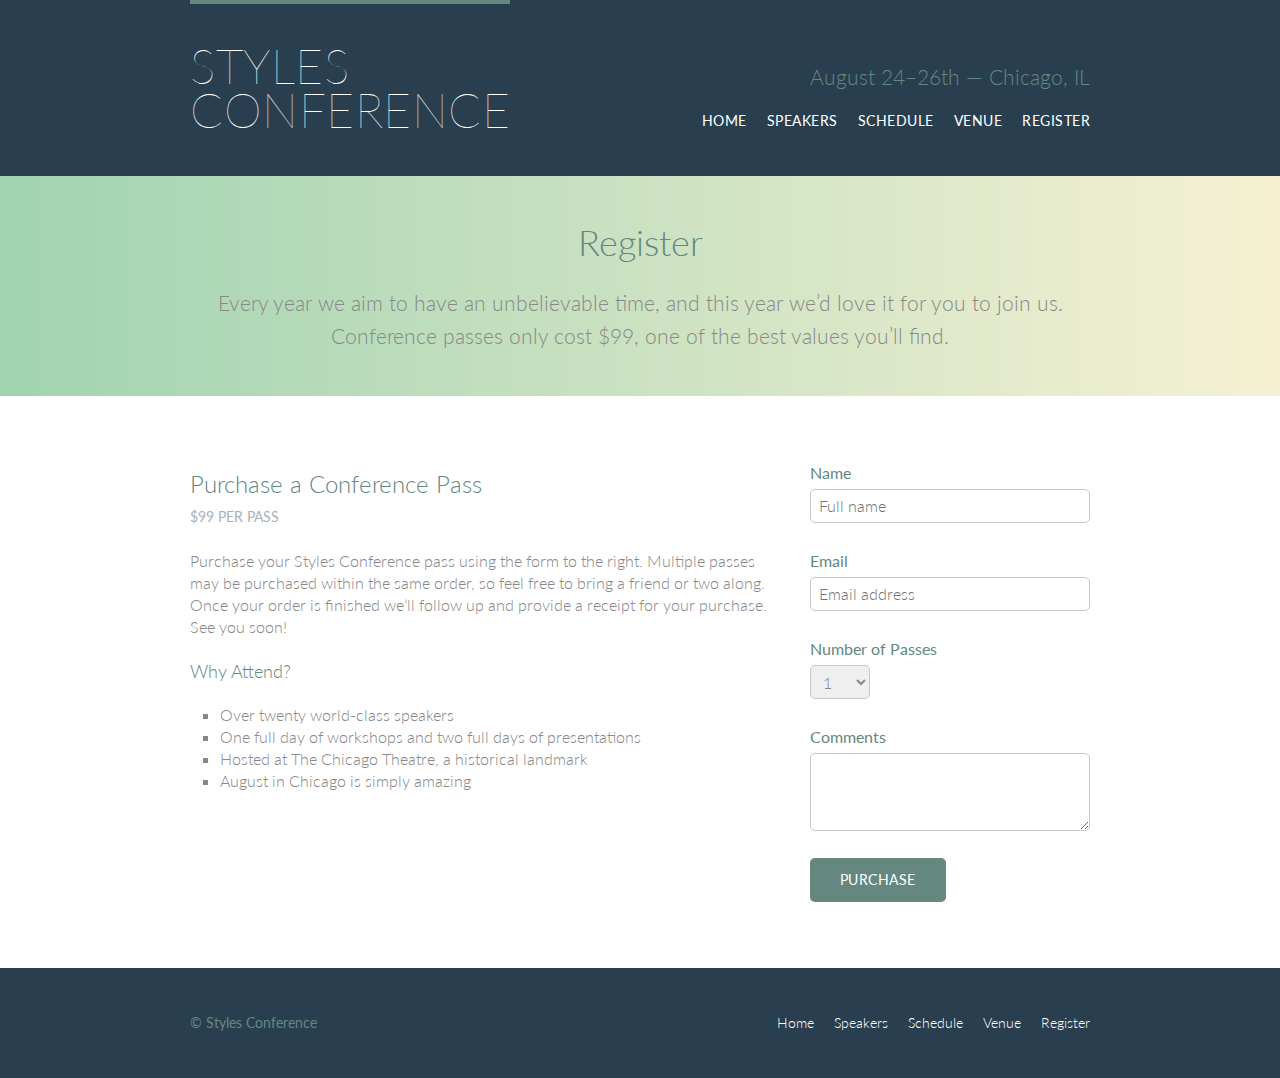
<file: register.html>
<!DOCTYPE html>
<html lang="en">

  <head>
    <meta charset="utf-8">
    <title>Register - Styles Conference</title>
    <link rel="stylesheet" href="assets/stylesheets/main.css">
    <link rel="stylesheet" href="http://fonts.googleapis.com/css?family=Lato:100,300,400">
  </head>

  <body>

    <!-- Header -->

    <header class="primary-header container group">

      <h1 class="logo">
        <a href="index.html">Styles <br> Conference</a>
      </h1>

      <h3 class="tagline">August 24&ndash;26th &mdash; Chicago, IL</h3>

      <nav class="nav primary-nav">
        <ul>
          <li><a href="index.html">Home</a></li><!--
          --><li><a href="speakers.html">Speakers</a></li><!--
          --><li><a href="schedule.html">Schedule</a></li><!--
          --><li><a href="venue.html">Venue</a></li><!--
          --><li><a href="register.html">Register</a></li>
        </ul>
      </nav>

    </header>

    <!-- Lead -->

    <section class="row-alt">
      <div class="lead container">

        <h1>Register</h1>

        <p>Every year we aim to have an unbelievable time, and this year we&#8217;d love it for you to join us. Conference passes only cost $99, one of the best values you&#8217;ll find.</p>

      </div>
    </section>

    <!-- Main content -->

    <section class="row">
      <div class="grid">

        <!-- Details -->

        <section class="col-2-3">

          <h2>Purchase a Conference Pass</h2>
          <h5>$99 per Pass</h5>

          <p>Purchase your Styles Conference pass using the form to the right. Multiple passes may be purchased within the same order, so feel free to bring a friend or two along. Once your order is finished we&#8217;ll follow up and provide a receipt for your purchase. See you soon!</p>

          <h4>Why Attend?</h4>

          <ul class="why-attend">
            <li>Over twenty world-class speakers</li>
            <li>One full day of workshops and two full days of presentations</li>
            <li>Hosted at The Chicago Theatre, a historical landmark</li>
            <li>August in Chicago is simply amazing</li>
          </ul>

        </section><!--

        Registration form

        --><form class="col-1-3" action="#" method="post">

          <fieldset class="register-group">

            <label>
              Name
              <input type="text" name="name" placeholder="Full name" required>
            </label>

            <label>
              Email
              <input type="email" name="email" placeholder="Email address" required>
            </label>

            <label>
              Number of Passes
              <select name="quantity" required>
                <option value="1" selected>1</option>
                <option value="2">2</option>
                <option value="3">3</option>
                <option value="4">4</option>
                <option value="5">5</option>
              </select>
            </label>

            <label>
              Comments
              <textarea name="comments"></textarea>
            </label>

          </fieldset>

          <input class="btn btn-default" type="submit" name="submit" value="Purchase">

        </form>

      </div>
    </section>

    <!-- Footer -->

    <footer class="primary-footer container group">

      <small>&copy; Styles Conference</small>

      <nav class="nav">
        <ul>
          <li><a href="index.html">Home</a></li><!--
          --><li><a href="speakers.html">Speakers</a></li><!--
          --><li><a href="schedule.html">Schedule</a></li><!--
          --><li><a href="venue.html">Venue</a></li><!--
          --><li><a href="register.html">Register</a></li>
        </ul>
      </nav>

    </footer>

  </body>
</html>
</file>
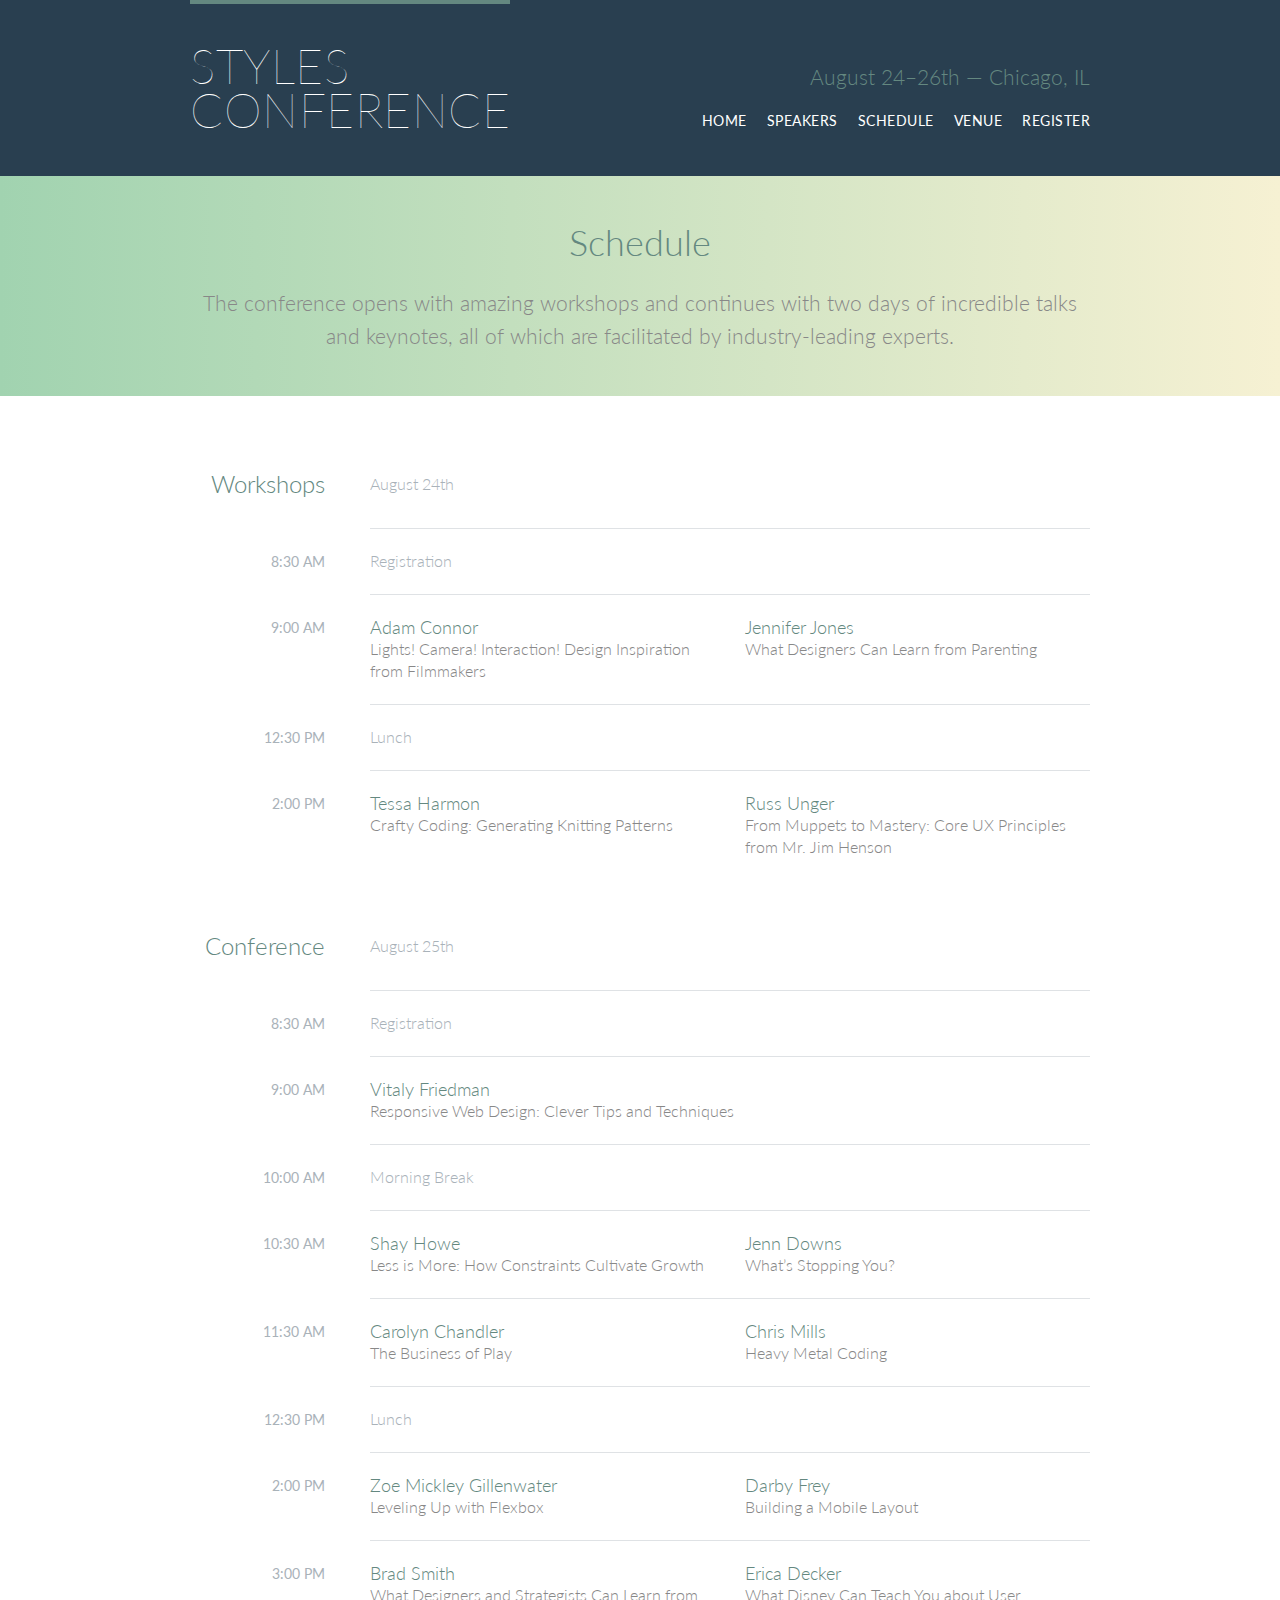
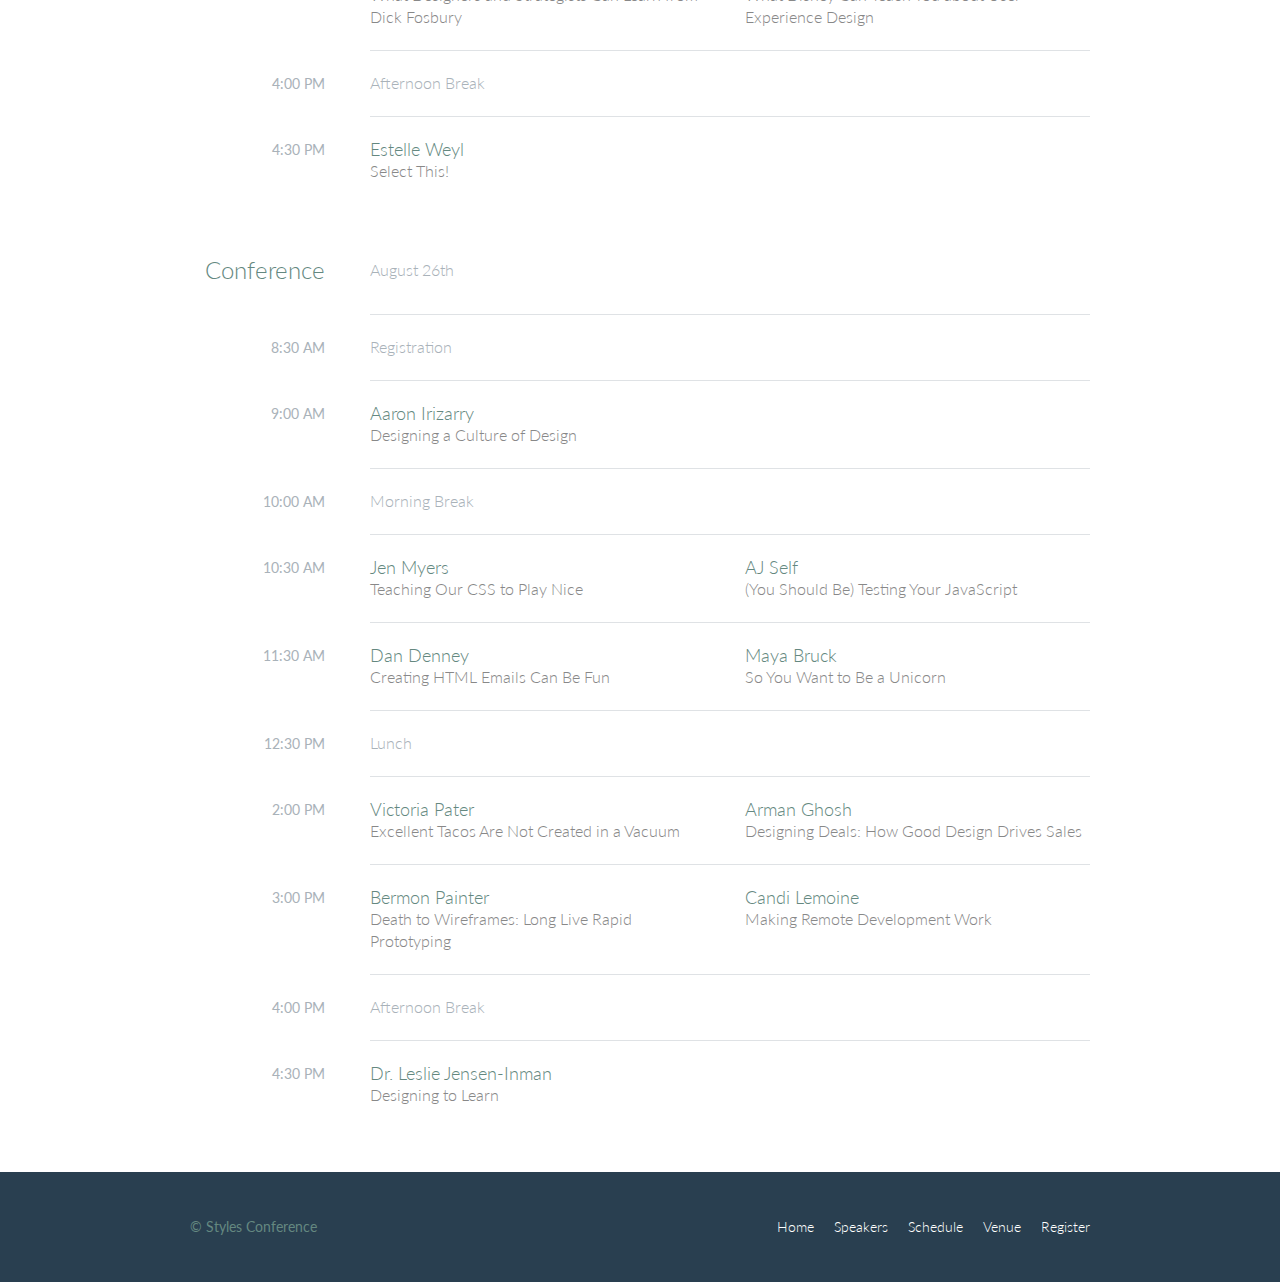
<file: schedule.html>
<!DOCTYPE html>
<html lang="en">

  <head>
    <meta charset="utf-8">
    <title>Schedule - Styles Conference</title>
    <link rel="stylesheet" href="assets/stylesheets/main.css">
    <link rel="stylesheet" href="http://fonts.googleapis.com/css?family=Lato:100,300,400">
  </head>

  <body>

    <!-- Header -->

    <header class="primary-header container group">

      <h1 class="logo">
        <a href="index.html">Styles <br> Conference</a>
      </h1>

      <h3 class="tagline">August 24&ndash;26th &mdash; Chicago, IL</h3>

      <nav class="nav primary-nav">
        <ul>
          <li><a href="index.html">Home</a></li><!--
          --><li><a href="speakers.html">Speakers</a></li><!--
          --><li><a href="schedule.html">Schedule</a></li><!--
          --><li><a href="venue.html">Venue</a></li><!--
          --><li><a href="register.html">Register</a></li>
        </ul>
      </nav>

    </header>

    <!-- Lead -->

    <section class="row-alt">
      <div class="lead container">

        <h1>Schedule</h1>

        <p>The conference opens with amazing workshops and continues with two days of incredible talks and keynotes, all of which are facilitated by industry-leading experts.</p>

      </div>
    </section>

    <!-- Main content -->

    <section class="row">
      <div class="container">

        <!-- Workshops -->

        <table>
          <thead>
            <tr>
              <th scope="row">
                Workshops
              </th>
              <td class="schedule-offset" colspan="2">
                August 24th
              </td>
            </tr>
          </thead>
          <tbody>
            <tr>
              <th scope="row">
                <time datetime="08:30:00">8:30 AM</time>
              </th>
              <td class="schedule-offset" colspan="2">
                Registration
              </td>
            </tr>
            <tr>
              <th scope="row">
                <time datetime="09:00:00">9:00 AM</time>
              </th>
              <td>
                <a href="speakers.html#adam-connor">
                  <h4>Adam Connor</h4>
                  Lights! Camera! Interaction! Design Inspiration from Filmmakers
                </a>
              </td>
              <td>
                <a href="speakers.html#jennifer-jones">
                  <h4>Jennifer Jones</h4>
                  What Designers Can Learn from Parenting
                </a>
              </td>
            </tr>
            <tr>
              <th scope="row">
                <time datetime="12:30:00">12:30 PM</time>
              </th>
              <td class="schedule-offset" colspan="2">
                Lunch
              </td>
            </tr>
            <tr>
              <th scope="row">
                <time datetime="14:00">2:00 PM</time>
              </th>
              <td>
                <a href="speakers.html#tessa-harmon">
                  <h4>Tessa Harmon</h4>
                  Crafty Coding: Generating Knitting Patterns
                </a>
              </td>
              <td>
                <a href="speakers.html#russ-unger">
                  <h4>Russ Unger</h4>
                  From Muppets to Mastery: Core UX Principles from Mr. Jim Henson
                </a>
              </td>
            </tr>
          </tbody>
        </table>

        <!-- Conference -->

        <table>
          <thead>
            <tr>
              <th scope="row">
                Conference
              </th>
              <td class="schedule-offset" colspan="2">
                August 25th
              </td>
            </tr>
          </thead>
          <tbody>
            <tr>
              <th scope="row">
                <time datetime="08:30:00">8:30 AM</time>
              </th>
              <td class="schedule-offset" colspan="2">
                Registration
              </td>
            </tr>
            <tr>
              <th scope="row">
                <time datetime="09:00:00">9:00 AM</time>
              </th>
              <td colspan="2">
                <a href="speakers.html#vitaly-friedman">
                  <h4>Vitaly Friedman</h4>
                  Responsive Web Design: Clever Tips and Techniques
                </a>
              </td>
            </tr>
            <tr>
              <th scope="row">
                <time datetime="10:00:00">10:00 AM</time>
              </th>
              <td class="schedule-offset" colspan="2">
                Morning Break
              </td>
            </tr>
            <tr>
              <th scope="row">
                <time datetime="10:30:00">10:30 AM</time>
              </th>
              <td>
                <a href="speakers.html#shay-howe">
                  <h4>Shay Howe</h4>
                  Less is More: How Constraints Cultivate Growth
                </a>
              </td>
              <td>
                <a href="speakers.html#jenn-downs">
                  <h4>Jenn Downs</h4>
                  What&#8217;s Stopping You?
                </a>
              </td>
            </tr>
            <tr>
              <th scope="row">
                <time datetime="11:30:00">11:30 AM</time>
              </th>
              <td>
                <a href="speakers.html#carolyn-chandler">
                  <h4>Carolyn Chandler</h4>
                  The Business of Play
                </a>
              </td>
              <td>
                <a href="speakers.html#chris-mills">
                  <h4>Chris Mills</h4>
                  Heavy Metal Coding
                </a>
              </td>
            </tr>
            <tr>
              <th scope="row">
                <time datetime="12:30:00">12:30 PM</time>
              </th>
              <td class="schedule-offset" colspan="2">
                Lunch
              </td>
            </tr>
            <tr>
              <th scope="row">
                <time datetime="14:00">2:00 PM</time>
              </th>
              <td>
                <a href="speakers.html#zoe-mickley-gillenwater">
                  <h4>Zoe Mickley Gillenwater</h4>
                  Leveling Up with Flexbox
                </a>
              </td>
              <td>
                <a href="speakers.html#darby-frey">
                  <h4>Darby Frey</h4>
                  Building a Mobile Layout
                </a>
              </td>
            </tr>
            <tr>
              <th scope="row">
                <time datetime="15:00:00">3:00 PM</time>
              </th>
              <td>
                <a href="speakers.html#brad-smith">
                  <h4>Brad Smith</h4>
                  What Designers and Strategists Can Learn from Dick Fosbury
                </a>
              </td>
              <td>
                <a href="speakers.html#erica-decker">
                  <h4>Erica Decker</h4>
                  What Disney Can Teach You about User Experience Design
                </a>
              </td>
            </tr>
            <tr>
              <th scope="row">
                <time datetime="16:00:00">4:00 PM</time>
              </th>
              <td class="schedule-offset" colspan="2">
                Afternoon Break
              </td>
            </tr>
            <tr>
              <th scope="row">
                <time datetime="16:30:00">4:30 PM</time>
              </th>
              <td colspan="2">
                <a href="speakers.html#estelle-weyl">
                  <h4>Estelle Weyl</h4>
                  Select This!
                </a>
              </td>
            </tr>
          </tbody>
        </table>

        <!-- Conference -->

        <table>
          <thead>
            <tr>
              <th scope="row">
                Conference
              </th>
              <td class="schedule-offset" colspan="2">
                August 26th
              </td>
            </tr>
          </thead>
          <tbody>
            <tr>
              <th scope="row">
                <time datetime="08:30:00">8:30 AM</time>
              </th>
              <td class="schedule-offset" colspan="2">
                Registration
              </td>
            </tr>
            <tr>
              <th scope="row">
                <time datetime="09:00:00">9:00 AM</time>
              </th>
              <td colspan="2">
                <a href="speakers.html#aaron-irizarry">
                  <h4>Aaron Irizarry</h4>
                  Designing a Culture of Design
                </a>
              </td>
            </tr>
            <tr>
              <th scope="row">
                <time datetime="10:00:00">10:00 AM</time>
              </th>
              <td class="schedule-offset" colspan="2">
                Morning Break
              </td>
            </tr>
            <tr>
              <th scope="row">
                <time datetime="10:30:00">10:30 AM</time>
              </th>
              <td>
                <a href="speakers.html#jen-myers">
                  <h4>Jen Myers</h4>
                  Teaching Our CSS to Play Nice
                </a>
              </td>
              <td>
                <a href="speakers.html#aj-self">
                  <h4>AJ Self</h4>
                  (You Should Be) Testing Your JavaScript
                </a>
              </td>
            </tr>
            <tr>
              <th scope="row">
                <time datetime="11:30:00">11:30 AM</time>
              </th>
              <td>
                <a href="speakers.html#dan-denney">
                  <h4>Dan Denney</h4>
                  Creating HTML Emails Can Be Fun
                </a>
              </td>
              <td>
                <a href="speakers.html#maya-bruck">
                  <h4>Maya Bruck</h4>
                  So You Want to Be a Unicorn
                </a>
              </td>
            </tr>
            <tr>
              <th scope="row">
                <time datetime="12:30:00">12:30 PM</time>
              </th>
              <td class="schedule-offset" colspan="2">
                Lunch
              </td>
            </tr>
            <tr>
              <th scope="row">
                <time datetime="14:00">2:00 PM</time>
              </th>
              <td>
                <a href="speakers.html#victoria-pater">
                  <h4>Victoria Pater</h4>
                  Excellent Tacos Are Not Created in a Vacuum
                </a>
              </td>
              <td>
                <a href="speakers.html#arman-ghosh">
                  <h4>Arman Ghosh</h4>
                  Designing Deals: How Good Design Drives Sales
                </a>
              </td>
            </tr>
            <tr>
              <th scope="row">
                <time datetime="15:00:00">3:00 PM</time>
              </th>
              <td>
                <a href="speakers.html#bermon-painter">
                  <h4>Bermon Painter</h4>
                  Death to Wireframes: Long Live Rapid Prototyping
                </a>
              </td>
              <td>
                <a href="speakers.html#candi-lemoine">
                  <h4>Candi Lemoine</h4>
                  Making Remote Development Work
                </a>
              </td>
            </tr>
            <tr>
              <th scope="row">
                <time datetime="16:00:00">4:00 PM</time>
              </th>
              <td class="schedule-offset" colspan="2">
                Afternoon Break
              </td>
            </tr>
            <tr>
              <th scope="row">
                <time datetime="16:30:00">4:30 PM</time>
              </th>
              <td colspan="2">
                <a href="speakers.html#leslie-jensen-inman">
                  <h4>Dr. Leslie Jensen-Inman</h4>
                  Designing to Learn
                </a>
              </td>
            </tr>
          </tbody>
        </table>

      </div>
    </section>

    <!-- Footer -->

    <footer class="primary-footer container group">

      <small>&copy; Styles Conference</small>

      <nav class="nav">
        <ul>
          <li><a href="index.html">Home</a></li><!--
          --><li><a href="speakers.html">Speakers</a></li><!--
          --><li><a href="schedule.html">Schedule</a></li><!--
          --><li><a href="venue.html">Venue</a></li><!--
          --><li><a href="register.html">Register</a></li>
        </ul>
      </nav>

    </footer>

  </body>
</html>
</file>
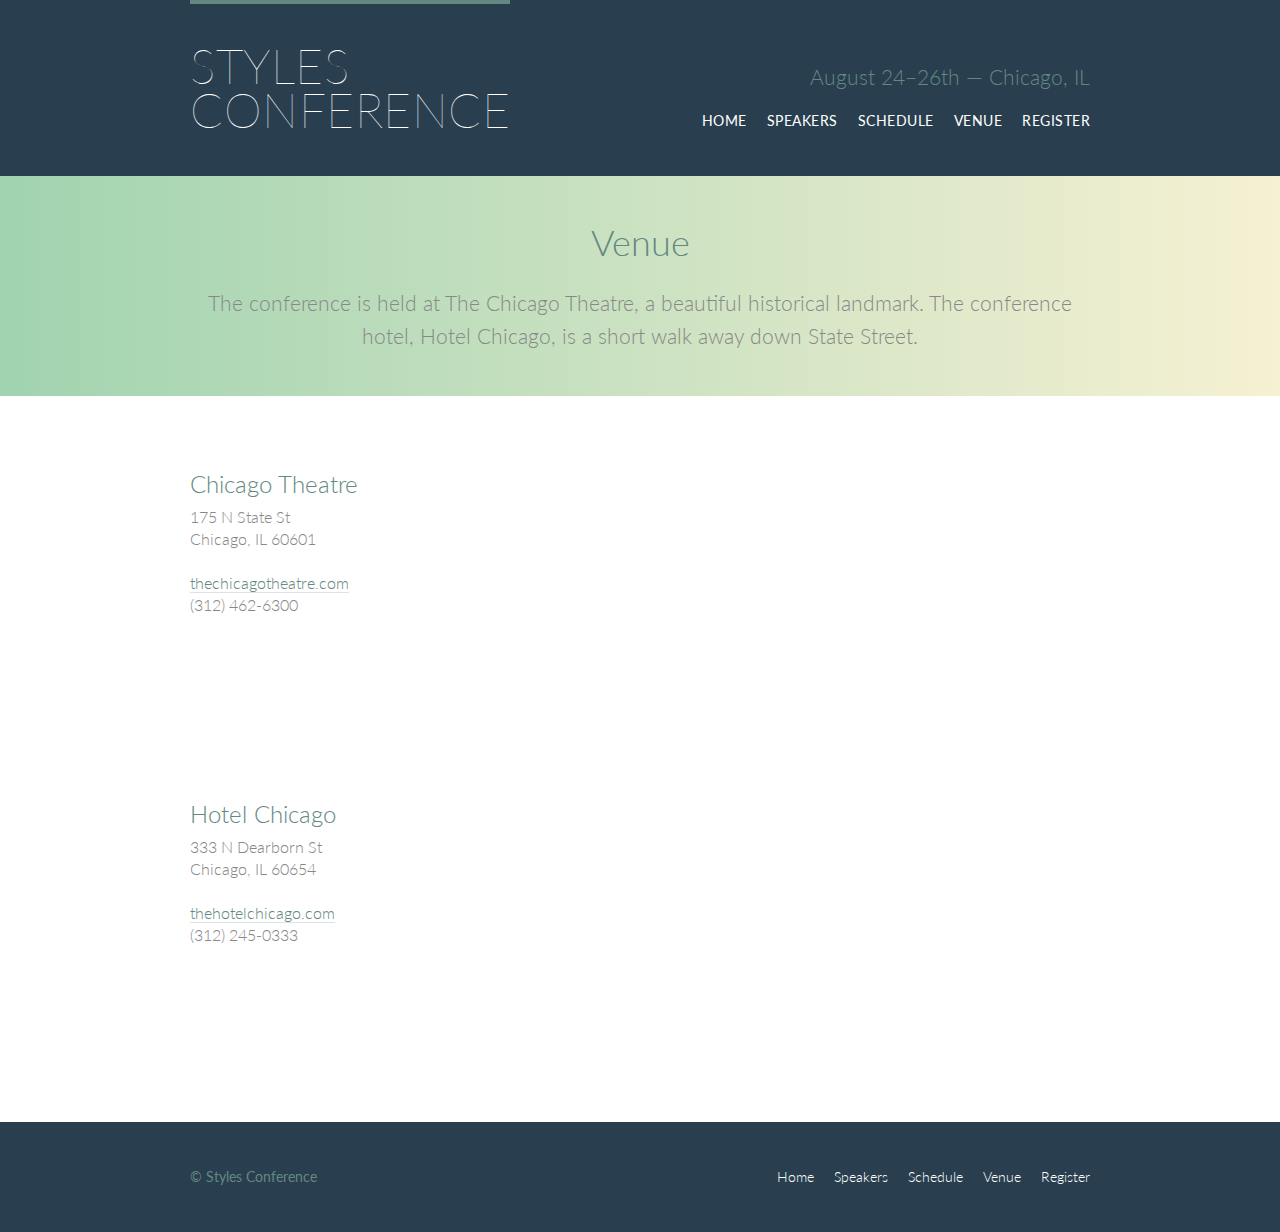
<file: venue.html>
<!DOCTYPE html>
<html lang="en">

  <head>
    <meta charset="utf-8">
    <title>Venue - Styles Conference</title>
    <link rel="stylesheet" href="assets/stylesheets/main.css">
    <link rel="stylesheet" href="http://fonts.googleapis.com/css?family=Lato:100,300,400">
  </head>

  <body>

    <!-- Header -->

    <header class="primary-header container group">

      <h1 class="logo">
        <a href="index.html">Styles <br> Conference</a>
      </h1>

      <h3 class="tagline">August 24&ndash;26th &mdash; Chicago, IL</h3>

      <nav class="nav primary-nav">
        <ul>
          <li><a href="index.html">Home</a></li><!--
          --><li><a href="speakers.html">Speakers</a></li><!--
          --><li><a href="schedule.html">Schedule</a></li><!--
          --><li><a href="venue.html">Venue</a></li><!--
          --><li><a href="register.html">Register</a></li>
        </ul>
      </nav>

    </header>

    <!-- Lead -->

    <section class="row-alt">
      <div class="lead container">

        <h1>Venue</h1>

        <p>The conference is held at The Chicago Theatre, a beautiful historical landmark. The conference hotel, Hotel Chicago, is a short walk away down State Street.</p>

      </div>
    </section>

    <!-- Main content -->

    <section class="row">
      <div class="grid">

        <!-- Chicago Theatre -->

        <section class="venue-theatre">

          <div class="col-1-3">
            <h2>Chicago Theatre</h2>
            <p>175 N State St <br> Chicago, IL 60601</p>
            <p><a href="http://www.thechicagotheatre.com/">thechicagotheatre.com</a> <br> (312) 462-6300</p>
          </div><!--

          --><iframe class="venue-map col-2-3" src="https://www.google.com/maps/embed?pb=!1m5!3m3!1m2!1s0x880e2ca55810a493%3A0x4700ddf60fcbfad6!2schicago+theatre!5e0!3m2!1sen!2sus!4v1388701393606"></iframe>

        </section>

        <!-- Hotel Chicago -->

        <section class="venue-hotel">

          <div class="col-1-3">
            <h2>Hotel Chicago</h2>
            <p>333 N Dearborn St <br> Chicago, IL 60654</p>
            <p><a href="http://thehotelchicago.com/">thehotelchicago.com</a> <br> (312) 245-0333</p>
          </div><!--

          --><iframe class="venue-map col-2-3" src="https://www.google.com/maps/embed?pb=!1m5!3m3!1m2!1s0x880e2cb1da049173%3A0xa5c91d255a775f0b!2sHotel+Sax+Chicago%2C+North+Dearborn+Street%2C+Chicago%2C+IL!5e0!3m2!1sen!2sus!4v1388702493978"></iframe>

        </section>

      </div>
    </section>

    <!-- Footer -->

    <footer class="primary-footer container group">

      <small>&copy; Styles Conference</small>

      <nav class="nav">
        <ul>
          <li><a href="index.html">Home</a></li><!--
          --><li><a href="speakers.html">Speakers</a></li><!--
          --><li><a href="schedule.html">Schedule</a></li><!--
          --><li><a href="venue.html">Venue</a></li><!--
          --><li><a href="register.html">Register</a></li>
        </ul>
      </nav>

    </footer>

  </body>
</html>
</file>
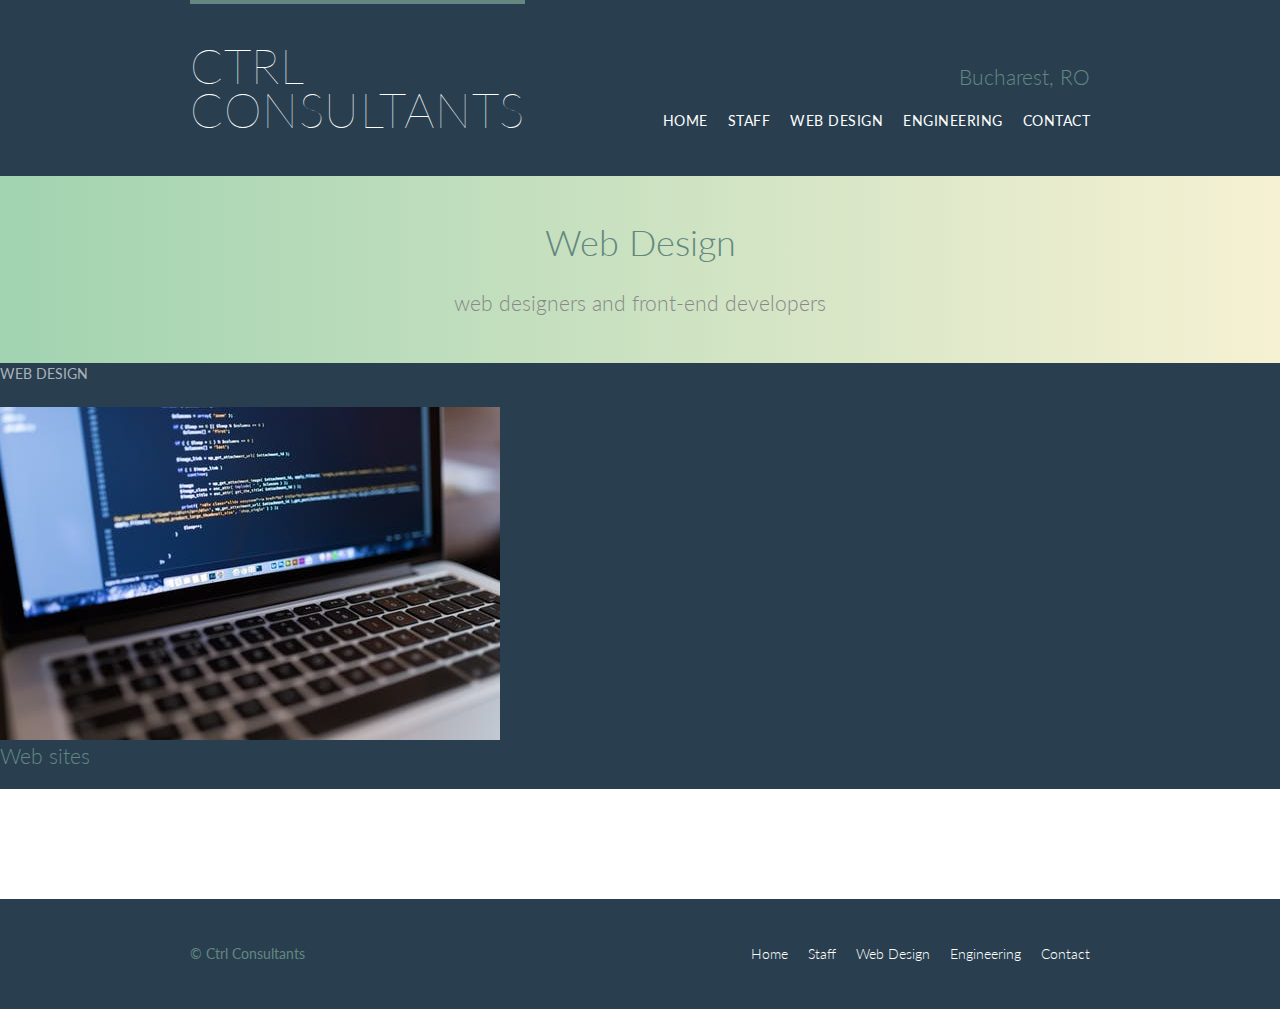
<file: webdesign.html>
<!DOCTYPE html>
<html lang="en">

  <head>
    <meta charset="utf-8">
    <meta name="viewport" content="width=device-width, initial-scale=1">
    <title>Web Design - Ctrl Consultants, Bucharest, RO. Consulting in IT, Electrical Engineering & Automation.</title>
    <meta name="description" content="Ctrl Consultants, Bucharest, Bucuresti. Consultanta in IT, Inginerie Electrica si Automatizari. Consulting in IT, Electrical Engineering, and Automation">
  	<meta name="robots" content="index, follow">
		<meta name="viewport" content="width=device-width, initial-scale=1">
		
		<!-- Open Graph / Facebook -->
  	<meta property="og:title" content="Ctrl Consultants, Bucharest, Bucuresti. Consultanta in proiecte IT si Inginerie Electrica & Automatizari. Consulting in IT, Electrical Engineering, and Automation">
  	<meta property="og:description" content="Ctrl Consultants, Bucharest, Bucuresti. Consultanta in proiecte IT si Inginerie Electrica & Automatizari. Consulting in IT, Electrical Engineering, and Automation">
		<meta property="og:url" content="https://ctrlconsultants.github.io/">
  	<meta property="og:type" content="website">

		<!-- Twitter Card 
		<meta name="twitter:card" content="summary">
  		<meta name="twitter:title" content="Ctrl Consultants, Bucharest, Bucuresti. Consultanta in proiecte IT si Inginerie Electrica & Automatizari. Consulting in IT, Electrical Engineering, and Automation – IT Consulting & Engineering Solutions">
  		<meta name="twitter:description" content="IT consulting, electrical engineering, and automation services.">
		-->
 
		<!-- <link rel="canonical" href="https://ctrlconsultants.netlify.app/">-->
		<link rel="canonical" href="https://ctrlconsultants.github.io/">
		<!--<meta http-equiv="refresh" content="0; url=https://ctrlconsultants.github.io/">-->
    
    <link rel="stylesheet" href="assets/stylesheets/main.css">
    <link rel="stylesheet" href="http://fonts.googleapis.com/css?family=Lato:100,300,400">
  </head>

  <body>

    <!-- Header -->

    <header class="primary-header container group">

      <h1 class="logo">
        <a href="index.html">Ctrl <br> Consultants</a>
      </h1>

      <h3 class="tagline">Bucharest, RO</h3>

      <nav class="nav primary-nav">
        <ul>
          <li><a href="index.html">Home</a></li><!--
          --><li><a href="speakers.html">Staff</a></li><!--
          --><li><a href="webdesign.html">Web Design</a></li><!--
          --><li><a href="venue.html">Engineering</a></li><!--
          --><li><a href="register.html">Contact</a></li>
        </ul>
      </nav>

    </header>

    <!-- Lead -->

    <section class="row-alt">
      <div class="lead container">

        <h1>Web Design</h1>

        <p>web designers and front-end developers</p>

      </div>
    </section>


<!-- Web Design -->

        
          <h5>Web Design</h5>
          <a href="speakers.html">
            <img src="assets/images/home/pexels-photo.jpg" alt="Professional Speaker">
            <h3>Web sites</h3>
          </a>
          <!-- <p>* Web design</p> -->
          <!-- <p>* Web site maintenance</p> -->
      


    
    <!-- Main content -->

    <section class="row">
      <div class="container">

  
       
      </div>
    </section>

    <!-- Footer -->

    <footer class="primary-footer container group">

      <small>&copy; Ctrl Consultants</small>

      <nav class="nav">
        <ul>
          <li><a href="index.html">Home</a></li><!--
          --><li><a href="speakers.html">Staff</a></li><!--
          --><li><a href="webdesign.html">Web Design</a></li><!--
          --><li><a href="venue.html">Engineering</a></li><!--
          --><li><a href="register.html">Contact</a></li>
        </ul>
      </nav>

    </footer>

  </body>
</html>
</file>
<file: assets/stylesheets/main.css>
/* http://meyerweb.com/eric/tools/css/reset/
   v2.0 | 20110126
   License: none (public domain)
*/

html, body, div, span, applet, object, iframe,
h1, h2, h3, h4, h5, h6, p, blockquote, pre,
a, abbr, acronym, address, big, cite, code,
del, dfn, em, img, ins, kbd, q, s, samp,
small, strike, strong, sub, sup, tt, var,
b, u, i, center,
dl, dt, dd, ol, ul, li,
fieldset, form, label, legend,
table, caption, tbody, tfoot, thead, tr, th, td,
article, aside, canvas, details, embed,
figure, figcaption, footer, header, hgroup,
menu, nav, output, ruby, section, summary,
time, mark, audio, video {
  margin: 0;
  padding: 0;
  border: 0;
  font-size: 100%;
  font: inherit;
  vertical-align: baseline;
}
/* HTML5 display-role reset for older browsers */
article, aside, details, figcaption, figure,
footer, header, hgroup, menu, nav, section {
  display: block;
}
body {
  line-height: 1;
}
ol, ul {
  list-style: none;
}
blockquote, q {
  quotes: none;
}
blockquote:before, blockquote:after,
q:before, q:after {
  content: '';
  content: none;
}
table {
  border-collapse: collapse;
  border-spacing: 0;
}

/*
  ========================================
  Custom styles
  ========================================
*/

body {
  background: #293f50;
  color: #888;
  font: 300 16px/22px "Lato", "Open Sans", "Helvetica Neue", Helvetica, Arial, sans-serif;
}

/*
  ========================================
  Grid
  ========================================
*/

*,
*:before,
*:after {
  -webkit-box-sizing: border-box;
     -moz-box-sizing: border-box;
          box-sizing: border-box;
}
.container,
.grid {
  margin: 0 auto;
  width: 960px;
}
.container {
  padding-left: 30px;
  padding-right: 30px;
}
.grid,
.col-1-3,
.col-2-3 {
  padding-left: 15px;
  padding-right: 15px;
}
.col-1-3,
.col-2-3  {
  display: inline-block;
  vertical-align: top;
}
.col-1-3 {
  width: 33.33%;
}
.col-2-3 {
  width: 66.66%;
}

/*
  ========================================
  Clearfix
  ========================================
*/

.group:before,
.group:after {
  content: "";
  display: table;
}
.group:after {
  clear: both;
}
.group {
  clear: both;
  *zoom: 1;
}

/*
  ========================================
  Rows
  ========================================
*/

.row,
.row-alt {
  min-width: 960px;
}
.row {
  background: #fff;
  padding: 66px 0 44px 0;
}
.row-alt {
  background: #cbe2c1;
  background: -webkit-linear-gradient(to right, #a1d3b0, #f6f1d3);
  background:    -moz-linear-gradient(to right, #a1d3b0, #f6f1d3);
  background:         linear-gradient(to right, #a1d3b0, #f6f1d3);
  padding: 44px 0 22px 0;
}

/*
  ========================================
  Typography
  ========================================
*/

h1, h2, h3, h4 {
  color: #648880;
}
h1, h3, h4, h5, p {
  margin-bottom: 22px;
}
h1 {
  font-size: 36px;
  line-height: 44px;
}
h2 {
  font-size: 24px;
  line-height: 44px;
}
h3 {
  font-size: 21px;
}
h4 {
  font-size: 18px;
}
h5 {
  color: #a9b2b9;
  font-size: 14px;
  font-weight: 400;
  text-transform: uppercase;
}
strong {
  font-weight: 400;
}
cite,
em {
  font-style: italic;
}

/*
  ========================================
  Leads
  ========================================
*/

.lead {
  text-align: center;
}
.lead p {
  font-size: 21px;
  line-height: 33px;
}

/*
  ========================================
  Links
  ========================================
*/

a {
  color: #648880;
  text-decoration: none;
}
a:hover {
  color: #a9b2b9;
}
p a {
  border-bottom: 1px solid #dfe2e5;
}
.primary-header a,
.primary-footer a {
  color: #fff;
}
.primary-header a:hover,
.primary-footer a:hover {
  color: #648880;
}

/*
  ========================================
  Buttons
  ========================================
*/

.btn {
  border-radius: 5px;
  color: #fff;
  cursor: pointer;
  display: inline-block;
  font-weight: 400;
  letter-spacing: .5px;
  margin: 0;
  text-transform: uppercase;
}
.btn-default {
  border: 0;
  background: #648880;
  padding: 11px 30px;
  font-size: 14px;
}
.btn-default:hover {
  background: #77a198;
}
.btn-alt {
  border: 1px solid #fff;
  padding: 10px 30px;
}
.btn-alt:hover {
  background: #fff;
  color: #648880;
}

/*
  ========================================
  Primary header
  ========================================
*/

.logo {
  border-top: 4px solid #648880;
  float: left;
  font-size: 48px;
  font-weight: 100;
  letter-spacing: .5px;
  line-height: 44px;
  padding: 40px 0 22px 0;
  text-transform: uppercase;
}
.tagline {
  margin: 66px 0 22px 0;
  text-align: right;
}
.primary-nav {
  font-size: 14px;
  font-weight: 400;
  letter-spacing: .5px;
  text-transform: uppercase;
}

/*
  ========================================
  Primary footer
  ========================================
*/

.primary-footer {
  color: #648880;
  font-size: 14px;
  padding-bottom: 44px;
  padding-top: 44px;
}
.primary-footer small {
  float: left;
  font-weight: 400;
}

/*
  ========================================
  Navigation
  ========================================
*/

.nav {
  text-align: right;
}
.nav li {
  display: inline-block;
  margin: 0 10px;
  vertical-align: top;
}
.nav li:last-child {
  margin-right: 0;
}

/*
  ========================================
  Home
  ========================================
*/

.hero {
  color: #fff;
  line-height: 44px;
  padding: 22px 80px 66px 80px;
  text-align: center;
}
.hero h2 {
  font-size: 36px;
}
.hero p {
  font-size: 24px;
  font-weight: 100;
}
.teaser a:hover h3 {
  color: #a9b2b9;
}
.teaser img {
  border-radius: 5px;
  display: block;
  margin-bottom: 22px;
  max-width: 100%
}

/*
  ========================================
  Speakers
  ========================================
*/

.speaker {
  margin-bottom: 44px;
}
.speaker-info {
  border: 1px solid #dfe2e5;
  border-radius: 5px;
  margin-top: 88px;
  padding-bottom: 22px;
  text-align: center;
}
.speaker-info img {
  border-radius: 50%;
  height: 130px;
  margin: -66px 0 22px 0;
  vertical-align: top;
}

/*
  ========================================
  Schedule
  ========================================
*/

table {
  margin-bottom: 44px;
  width: 100%;
}
table:last-child {
  margin-bottom: 0;
}
th,
td {
  padding-bottom: 22px;
  vertical-align: top;
}
th {
  padding-right: 45px;
  text-align: right;
  width: 20%;
}
td {
  width: 40%;
}
thead {
  line-height: 44px;
}
thead th {
  color: #648880;
  font-size: 24px;
}
tbody th {
  color: #a9b2b9;
  font-size: 14px;
  font-weight: 400;
  padding-top: 22px;
  text-transform: uppercase;
}
tbody td {
  border-top: 1px solid #dfe2e5;
  padding-top: 21px;
}
tbody td:first-of-type {
  padding-right: 15px;
}
tbody td:last-of-type {
  padding-left: 15px;
}
tbody td:only-of-type {
  padding-left: 0;
  padding-right: 0;
}
table a {
  color: #888;
}
table h4 {
  margin-bottom: 0;
}
.schedule-offset {
  color: #a9b2b9;
}

/*
  ========================================
  Venue
  ========================================
*/

.venue-theatre {
  margin-bottom: 66px;
}
.venue-hotel {
  margin-bottom: 22px;
}
.venue-map {
  height: 264px;
}

/*
  ========================================
  Register
  ========================================
*/

.why-attend {
  list-style: square;
  margin: 0 0 22px 30px;
}
form {
  margin-bottom: 22px;
}
input,
select,
textarea {
  font: 300 16px/22px "Lato", "Open Sans", "Helvetica Neue", Helvetica, Arial, sans-serif;
}
.register-group label {
  color: #648880;
  cursor: pointer;
  font-weight: 400;
}
.register-group input,
.register-group select,
.register-group textarea {
  border: 1px solid #c6c9cc;
  border-radius: 5px;
  color: #888;
  display: block;
  margin: 5px 0 27px 0;
  padding: 5px 8px;
}
.register-group input,
.register-group textarea {
  width: 100%;
}
.register-group select {
  height: 34px;
  width: 60px;
}
.register-group textarea {
  height: 78px;
}
</file>
